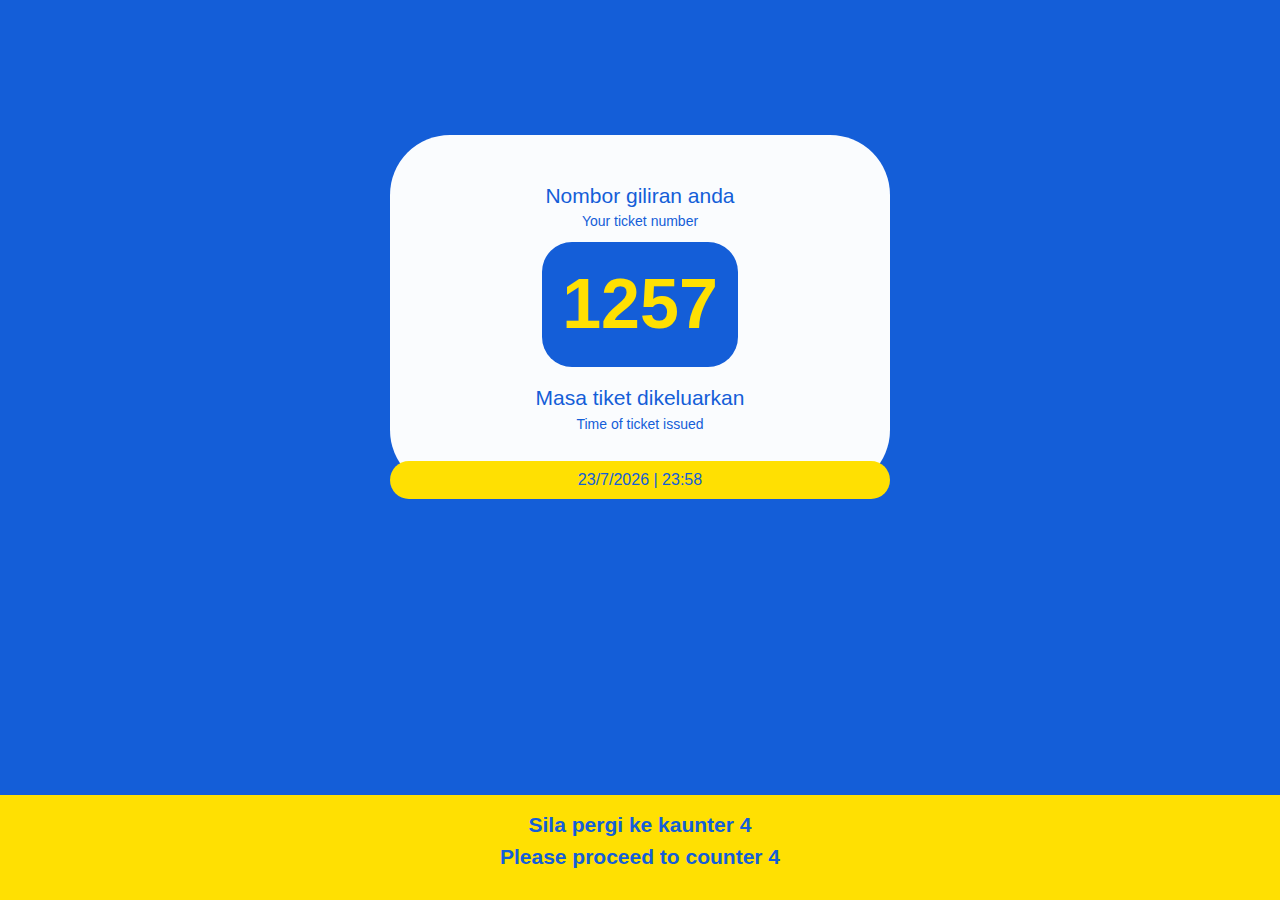
<file: ticket.html>
<!DOCTYPE html>
<html lang="en">
  <head>
    <meta charset="UTF-8" />
    <meta name="viewport" content="width=device-width, initial-scale=1.0" />
    <title>Ticket</title>
    <link
      rel="stylesheet"
      href="https://stackpath.bootstrapcdn.com/bootstrap/4.5.2/css/bootstrap.min.css"
    />
    <link href="./css/ticket.css" rel="stylesheet" />
  </head>
  <body class="d-flex align-items-center justify-content-center vh-100">
    <div class="v1_2">
      <div class="v1_3">
        <div class="ticket-header">Nombor giliran anda</div>
        <div class="ticket-sub-header">Your ticket number</div>
        <div class="ticket-number">1257</div>
        <div class="ticket-info">Masa tiket dikeluarkan <br /></div>
        <div class="ticket-sub-header">Time of ticket issued</div>
      </div>
      <div class="v5_3">
        <div id="currentDateTime" class="date-time"></div>
      </div>
    </div>

    <footer class="footer">
      <div class="container text-center">
        <p class="footer-content">
          Sila pergi ke kaunter 4 <br />
          Please proceed to counter 4
        </p>
      </div>
    </footer>

    <script src="https://code.jquery.com/jquery-3.5.1.slim.min.js"></script>
    <script src="https://cdn.jsdelivr.net/npm/@popperjs/core@2.9.3/dist/umd/popper.min.js"></script>
    <script src="https://stackpath.bootstrapcdn.com/bootstrap/4.5.2/js/bootstrap.min.js"></script>
    <script>
      function updateDateTime() {
        var now = new Date();
        var date =
          now.getDate() + "/" + (now.getMonth() + 1) + "/" + now.getFullYear();
        var time = now.getHours() + ":" + now.getMinutes();
        document.getElementById("currentDateTime").textContent =
          date + " | " + time;
      }
      updateDateTime();
    </script>
  </body>
</html>
</file>
<file: css/ticket.css>
@import url("variables.css");

* {
  box-sizing: border-box;
  margin: 0;
  padding: 0;
}
html,
body {
  width: 100%;
  height: 100%;
  font-size: 14px;
}
body {
  display: flex;
  justify-content: center;
  align-items: center;
  min-height: 100vh;
  background-color: #f0f0f0;
  flex-direction: column;
}

.v1_2 {
  width: 100%;
  min-height: 100vh;
  background: var(--primary-color);
  position: relative;
  overflow: hidden;
}
.v1_3,
.v5_3 {
  position: absolute;
  border-radius: 60px;
  overflow: hidden;
}
.v1_3 {
  width: 70%;
  max-width: 500px;
  height: 39.42%;
  top: 15vh;
  left: 50%;
  transform: translateX(-50%);
  background: var(--ticket-bg);
  display: flex;
  flex-direction: column;
  justify-content: center;
  align-items: center;
  padding: 20px;
  color: var(--text-primary);
}

.v1_3 .ticket-header {
  font-size: 1.5rem;
  text-align: center;
  color: var(--primary-color);
  font-weight: 400;
}

.ticket-sub-header {
  font-size: 1rem;
  text-align: center;
  color: var(--primary-color);
  font-weight: 400;
  margin-bottom: 10px;
}

.v1_3 .ticket-number {
  font-size: 5rem;
  font-weight: bold;
  color: var(--secondary-color);
  background-color: var(--primary-color);
  border-radius: 30px;
  padding: 10px 20px;
  margin-bottom: 15px;
}

.v1_3 .ticket-info {
  font-size: 1.5rem;
  text-align: center;
  color: var(--primary-color);
  font-weight: 400;
}

.v5_3 {
  width: 70%;
  max-width: 500px;
  height: 4.21%;
  top: 51.2%;
  left: 50%;
  transform: translateX(-50%);
  background: var(--secondary-color);
  display: flex;
  justify-content: center;
  align-items: center;
}

.date-time {
  background-color: var(--secondary-color);
  color: var(--primary-color);
  padding: 5px 10px;
  border-radius: 5px;
  font-family: "Roboto", sans-serif;
  font-size: 16px;
  font-weight: 300;
}

.footer {
  width: 100%;
  background-color: var(--secondary-color);
  padding: 1rem 0;
  position: absolute;
  bottom: 0;
  left: 0;
}

.footer-content {
  color: var(--primary-color);
  font-size: 1.5rem;
  font-weight: bold;
}

.container.text-center {
  padding-left: 15px;
  padding-right: 15px;
}

@media (max-width: 428px) {
  html {
    font-size: 12px;
  }
  .v1_2 {
    max-width: 100%;
    min-height: 100vh;
  }
}
</file>
